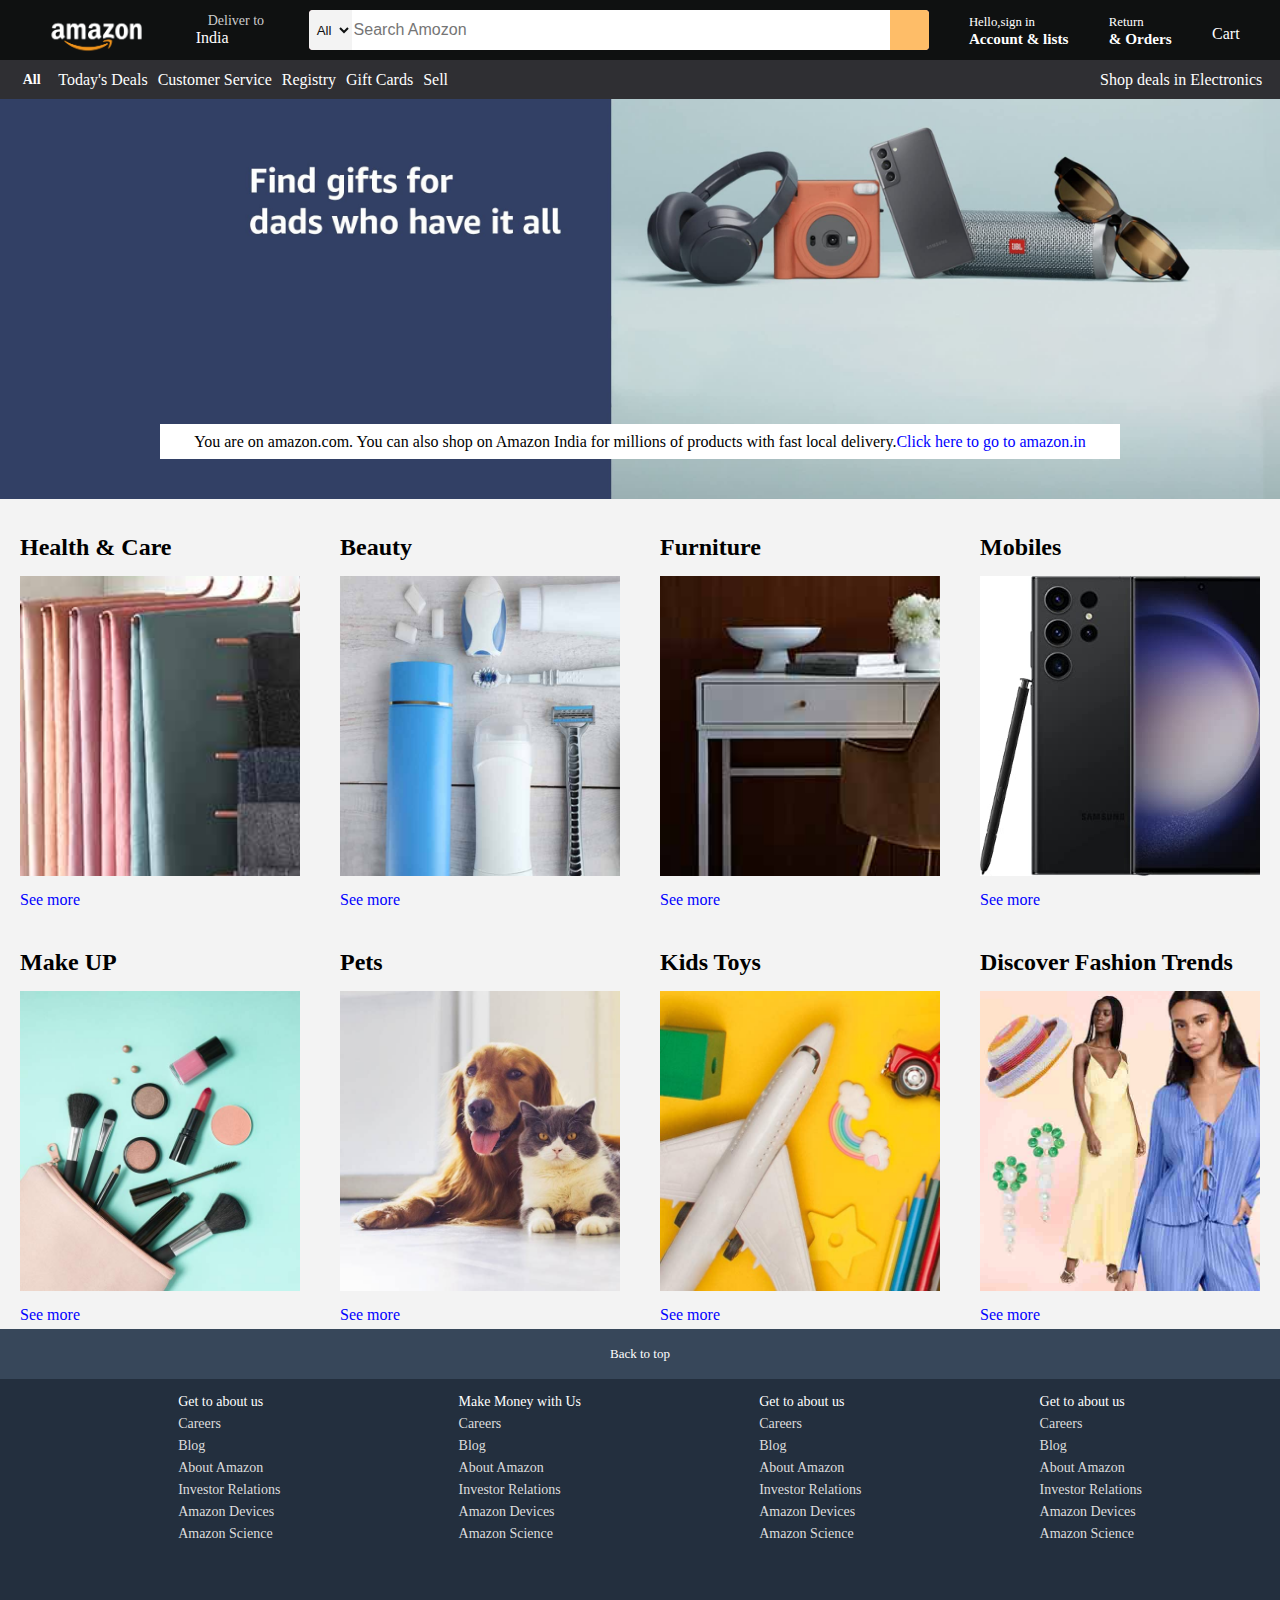
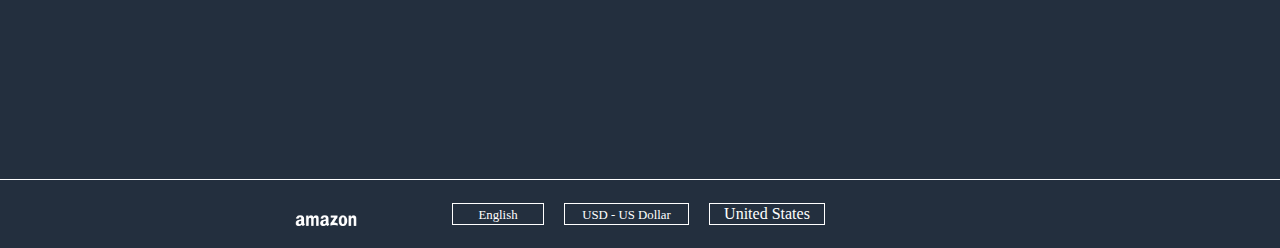
<file: amazon-clone/index.html>
<!DOCTYPE html>
<html lang="en">
<head>
    <meta charset="UTF-8">
    <meta name="viewport" content="width=device-width, initial-scale=1.0">
    <title>Amazon</title>
    <link rel="stylesheet" href="https://cdnjs.cloudflare.com/ajax/libs/font-awesome/6.5.2/css/all.min.css" integrity="sha512-SnH5WK+bZxgPHs44uWIX+LLJAJ9/2PkPKZ5QiAj6Ta86w+fsb2TkcmfRyVX3pBnMFcV7oQPJkl9QevSCWr3W6A==" crossorigin="anonymous" referrerpolicy="no-referrer" />
    <link rel="stylesheet" href="style.css">
</head>
<body>
 <navbar>
    <div class="nav_bar ">
        <div class="nav_logo border">
            <div class="logo"></div>
        </div>
        <div class="nav-adrs border">
            <p class="add-first">Deliver to</p>
            <div class="add-icon">
                <i class="fa-solid fa-location-dot"></i>
                <p class="add-second">India</p>
            </div>
        </div>
        
        <div class="nav-search">
            <select class="search-select">
                <option>All</option>
            </select>
            <input type="text" placeholder="Search Amozon" class="search-input">
            <div class="Search-icon">
                <i class="fa-solid fa-magnifying-glass"></i>
            </div>
        </div>

        <div class="nav-signin border">
            <p><span>Hello,sign in</span></p>
            <p class="nav-second">Account & lists</p>
        </div>

        <div class="nav-return border">
            <p><span>Return</span></p>
            <p class="nav-second">& Orders</p>
        </div>

        <div class="nav-cart border">
            <i class="fa-solid fa-cart-shopping"></i>
            Cart
        </div>
    </div>
    <div class="panel">
        <div class="panel-all">
            <i class="fa-solid fa-bars"></i>
            All
        </div>
        <div class="panel-ops">
            <p>Today's Deals</p>
            <p>Customer Service</p>
            <p>Registry</p>
            <p>Gift Cards</p>
            <p>Sell</p>
        </div>
        <div class="panel-deals">
            Shop deals in Electronics
        </div>
    </div>
 </navbar>

 <div class="hero-section">
   <div class="hero-msg">
    You are on amazon.com. You can also shop on Amazon India for millions of products with fast local delivery. <a> Click here to go to amazon.in</a>
   </div>
 </div>

 <div class="shop-section">
    <div class="box1 box">
        <div class="box-content">
        <h2>Health & Care</h2>
        <div class="box1-img"></div>
        <p>See more</p>
        </div>
    </div>
    <div class="box2 box">
        <div class="box-content">
            <h2>Beauty</h2>
            <div class="box2-img"></div>
            <p>See more</p>
            </div>
    </div>
    <div class="box3 box">
        <div class="box-content">
            <h2>Furniture</h2>
            <div class="box3-img"></div>
            <p>See more</p>
            </div>
    </div>
    <div class="box4 box">
        <div class="box-content">
            <h2>Mobiles</h2>
            <div class="box4-img"></div>
            <p>See more</p>
            </div>
    </div>
    <div class="box5 box">
        <div class="box-content">
            <h2>Make UP</h2>
            <div class="box5-img"></div>
            <p>See more</p>
            </div>
    </div>
    <div class="box6 box">
        <div class="box-content">
            <h2>Pets</h2>
            <div class="box6-img"></div>
            <p>See more</p>
            </div>
    </div>
    <div class="box7 box">
        <div class="box-content">
            <h2>Kids Toys</h2>
            <div class="box7-img"></div>
            <p>See more</p>
            </div>
    </div>
    <div class="box8 box">
        <div class="box-content">
            <h2>Discover Fashion Trends</h2>
            <div class="box8-img"></div>
            <p>See more</p>
            </div>
    </div>
 </div>

 <div class="footer">
    <div class="footer-panel1">
        Back to top
    </div>
    <div class="footer-panel2">
        
        <ul>
            <p>Get to about us</p>
            <a> Careers</a>
            <a>Blog</a>
            <a>About Amazon</a>
            <a>Investor Relations</a>
            <a>Amazon Devices</a>
            <a>Amazon Science</a>
        </ul>
   
        <ul>
            <p>Make Money with Us</p>
            <a> Careers</a>
            <a>Blog</a>
            <a>About Amazon</a>
            <a>Investor Relations</a>
            <a>Amazon Devices</a>
            <a>Amazon Science</a>
        </ul>
        <ul>
            <p>Get to about us</p>
            <a> Careers</a>
            <a>Blog</a>
            <a>About Amazon</a>
            <a>Investor Relations</a>
            <a>Amazon Devices</a>
            <a>Amazon Science</a>
        </ul>
        <ul>
            <p>Get to about us</p>
            <a> Careers</a>
            <a>Blog</a>
            <a>About Amazon</a>
            <a>Investor Relations</a>
            <a>Amazon Devices</a>
            <a>Amazon Science</a>
        </ul>
    </div>
    <div class="footerpanel3">
        <div class="amazon-log"></div>
        <div class="contact">
           <div class="cont1" style="width: 90px;"> <a><i class="fa-solid fa-globe"></i><span> English</span></a></div>
           <div class="cont1" style="width: 123px;"><a><i class="fa-solid fa-dollar-sign"></i><span> USD - US Dollar</span></a></div>
           <div class="cont1" style="width: 114px;"><a><i class="fa-solid fa-flag"></i> United States</span></a></div>
        </div>
    </div>

 </div>
</body>
</html>
</file>
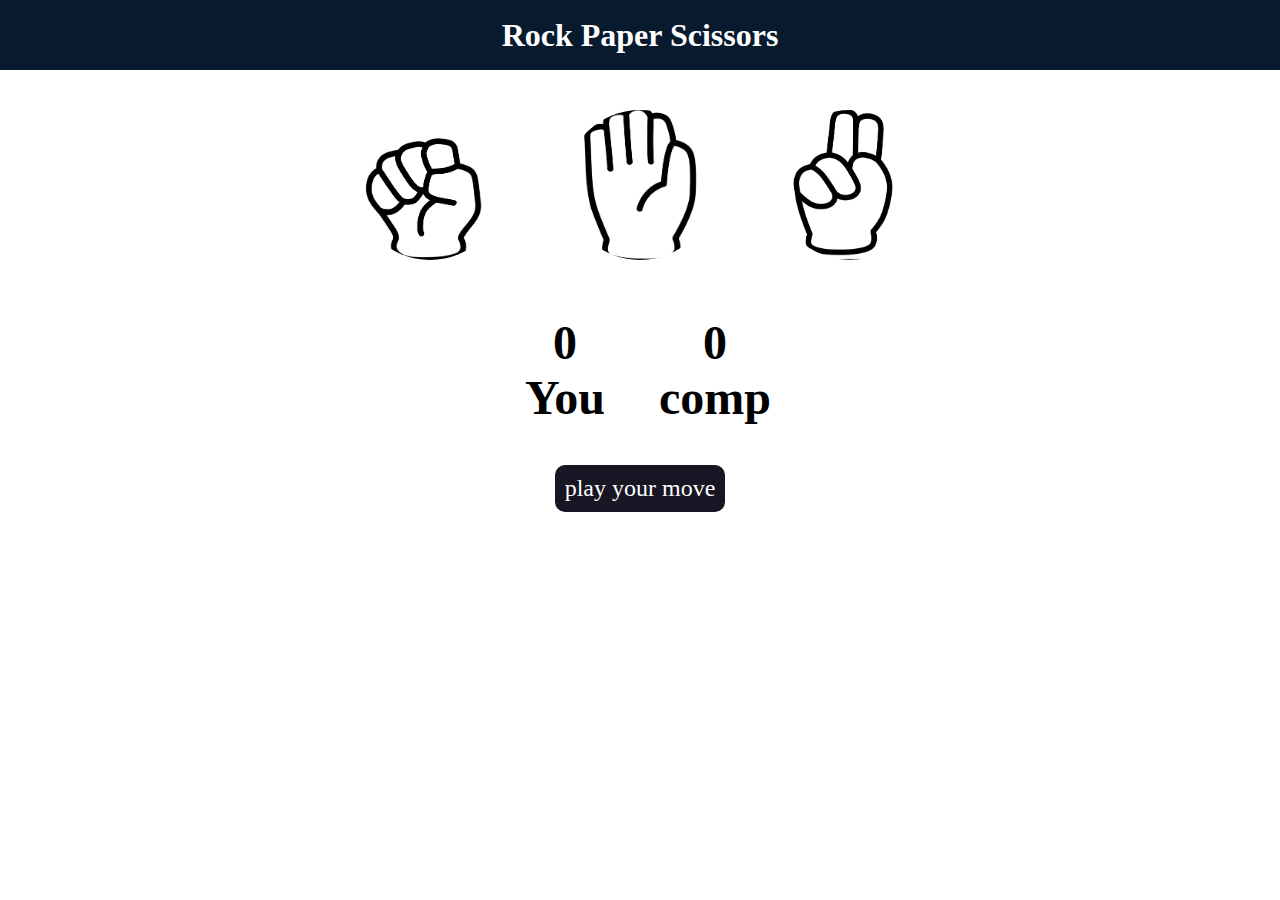
<file: RockPaperScissors/index.html>
<!DOCTYPE html>
<html lang="en">
<head>
    <meta charset="UTF-8">
    <meta name="viewport" content="width=device-width, initial-scale=1.0">
    <title>Rock Paper Scissors</title>
    <link rel="stylesheet" href="style.css"></link>
</head>
<body>
    <h1>Rock Paper Scissors</h1>
    <div class="choices">
        <div class="choice" id="rock">
            <img src="rock.png" alt="it is rock">
        </div>
        <div class="choice" id="paper">
            <img src="paper.png" alt="it is paper">
        </div>
        <div class="choice" id="scissor">
            <img src="scissor.png" alt="scissor">
        </div>
    </div>

    <div class="score-board">
        <div class="Score">
            <p id="yourscore">0</p>
            <p>You</p>
        </div>
        <div class="Score">
            <p id="compscore">0</p>
            <p>comp</p>
        </div>
    </div>
    <div class="msg-container">
        <p id="result">play your move</p>
    </div>
    

    <script src="app.js"></script>
</body>
</html>
</file>
<file: amazon-clone/style.css>
*{
    margin: 0;
    border: border-box;
}

.nav_bar{
    height: 60px;
    background-color: #0f1111;
    color: white;
    display: flex;
    align-items: center;
    justify-content: space-evenly;
}
.nav_logo{
    height: 50px;
    width: 113px;
}
.logo{
    background-image: url("amazon_logo.png");
    background-size: cover;
    height: 50px;
    width: 100%;
}


.border:hover{
    border: 1.5px solid white;
}
.add-icon{
    display:flex;
}
.nav-adrs{
   margin-right: 4px;
}
.add-first{
    font-size: 14px;
    color: #cccccc;
    margin-left: 14px;
}
.add-second{
    margin-left: 2px;
}
.nav-search{
    display: flex;
    background-color: pink;
    width: 620px;
    height: 40px;
    border-radius: 4px;
}
.nav-search:hover{
    border:2px solid orange;
}

.search-select{
    color: #0f1111;
    width: 50px;
    background-color: #f3f3f3;
    text-align: center;
    border-top-left-radius: 4px;
    border-bottom-left-radius: 4px;
    border: none;
}
.search-input{
    width: 100%;
    font-size: 1rem;
    border:none;
}

.Search-icon{
    width: 45px;
    display: flex;
    justify-content: center;
    align-items: center;
    font-size: 1.2rem;
    background-color: #febd68;
    border-top-right-radius: 4px;
    border-bottom-right-radius: 4px;
}
span{
    font-size: 0.8rem;
}
.nav-second{
    font-weight: 700;
    font-size: 0.95rem;
}
.nav-cart i{
    font-size:28px;
}

.panel{
    height: 39px;
    color: white;
    background-color:rgb(47, 47, 51);
    display: flex;
    align-items: center;
    justify-content: space-evenly;
}
.panel-ops{
    display:flex;
    width: 80%;
}
.panel-ops p{
    margin-right: 10px;
}
.panel-all{
    font-family: inherit;
    font-weight: 700;
    font-size: 14px;
    padding-left: 5px;
    white-space: nowrap;
}
/**hero imgage**/

.hero-section{
    background-image: url("hero_image.jpg");
    height: 400px;
    background-size: cover;
    display: flex;
   
    justify-content: center;
    align-items: flex-end;
}  
.hero-msg{
    background-color: white;
    color: black;
    height: 35px;
    width: 960px;
    display: flex;
    align-items: center;
    justify-content: center;
    margin-bottom: 40px;
    
}
.hero-msg a{
    color: blue;
}
/** shop section **/

.shop-section{
    background-color: #f3f3f3;
    width: 100%;
    display: flex;
    justify-content: space-evenly;
    flex-wrap: wrap;
}
.box{
    height: 400px;
    width: 25%;
    margin-top: 15px;
    

}

.box1-img{
    background-image: url("box1_image.jpg");
    height: 300px;
    background-size: cover;

}

.box-content p{
    color: blue;
    margin-top: 15px;
}
.box-content h2{
    margin-bottom: 15px;
}

.box-content{
    margin: 20px;
}
.box2-img{
    background-image: url("box2_image.jpg");
    height: 300px;
    background-size: cover;

}
.box3-img{
    background-image: url("box3_image.jpg");
    height: 300px;
    background-size: cover;

}
.box4-img{
    background-image: url("box4_image.jpg");
    height: 300px;
    background-size: cover;

}
.box5-img{
    background-image: url("box5_image.jpg");
    height: 300px;
    background-size: cover;

}
.box6-img{
    background-image: url("box6_image.jpg");
    height: 300px;
    background-size: cover;

}
.box7-img{
    background-image: url("box7_image.jpg");
    height: 300px;
    background-size: cover;

}
.box8-img{
    background-image: url("box8_image.jpg");
    height: 300px;
    background-size: cover;

}


/** footer css**/

.footer-panel1{
    height: 50px;
    background-color: #37475a;
    color:white;
    display: flex;
    align-items: center;
    justify-content: center;
    font-size: 13px;
}

.footer-panel2{
    background-color: #232F3E;
    height: 400px;
    display: flex;
    color: white;
    justify-content: space-evenly;
}

ul a{
    display: block;
    font-size: 14px;
    color: #DDD;
    margin-top: 6px;
}
ul p{
    font-size: 14px;
    color: #fff;
}
ul{
    margin-top: 15px;
}


/**panel 3**/
.footerpanel3{
    background-color:#232F3E;
    height: 68px;
   
    border-top:0.5px solid white;
    display: flex;
    align-items: center;
    justify-content: space-evenly;
}
.amazon-log{
    background-image: url("amazon_logo.png");
    height: 23px;
    width: 76px;
    background-size: cover;
    position: relative;
    left: 100px;
    
}
.contact{
    display: flex;
    width: 50%;
    
}
.cont1{
   
    height: 20px;
    width: 89px;
    border: 1px solid white;
    margin-right: 20px;
    color: white;
    display: flex;
    align-items: center;
    justify-content: center;
}
</file>
<file: RockPaperScissors/style.css>
*{
    margin: 0;
    padding: 0;
}
h1{
    height: 70px;
    background-color: rgb(8, 26, 45);
    color: white;
    text-align: center;
    line-height: 70px;
    
}
.choices{
    display: flex;
    align-items: center;
    justify-content: center;
    margin-top: 15px;
    gap: 10px;
    
}
.choice{
    height: 200px;
    width: 200px;
    border-radius: 50%;
    display: flex;
    justify-content: center;
    align-items: center;
}
img{
    height: 150px;
    width: 150px;
    border-radius: 50%;
    object-fit: cover;
}
img:hover{
    border: 5px solid black;
    opacity: 0.8px;
}
.score-board{
    display: flex;
    align-items: center;
    justify-content: center;
    
}
.Score{
    height: 150px;
    width: 150px;
    margin-top: 30px;
  
    text-align: center;
}
.Score p{
    font-size: 3rem;
    font-weight: bold;
}
.msg-container{
    

    display: flex;
    align-items: center;
    justify-content: center;
   
}
.msg-container p{
    font-weight: 200;
    font-size: 1.5rem;
    background-color: rgb(22, 22, 36);
    color: white;
    padding: 10px;
    border-radius: 10px;
    
}
</file>
